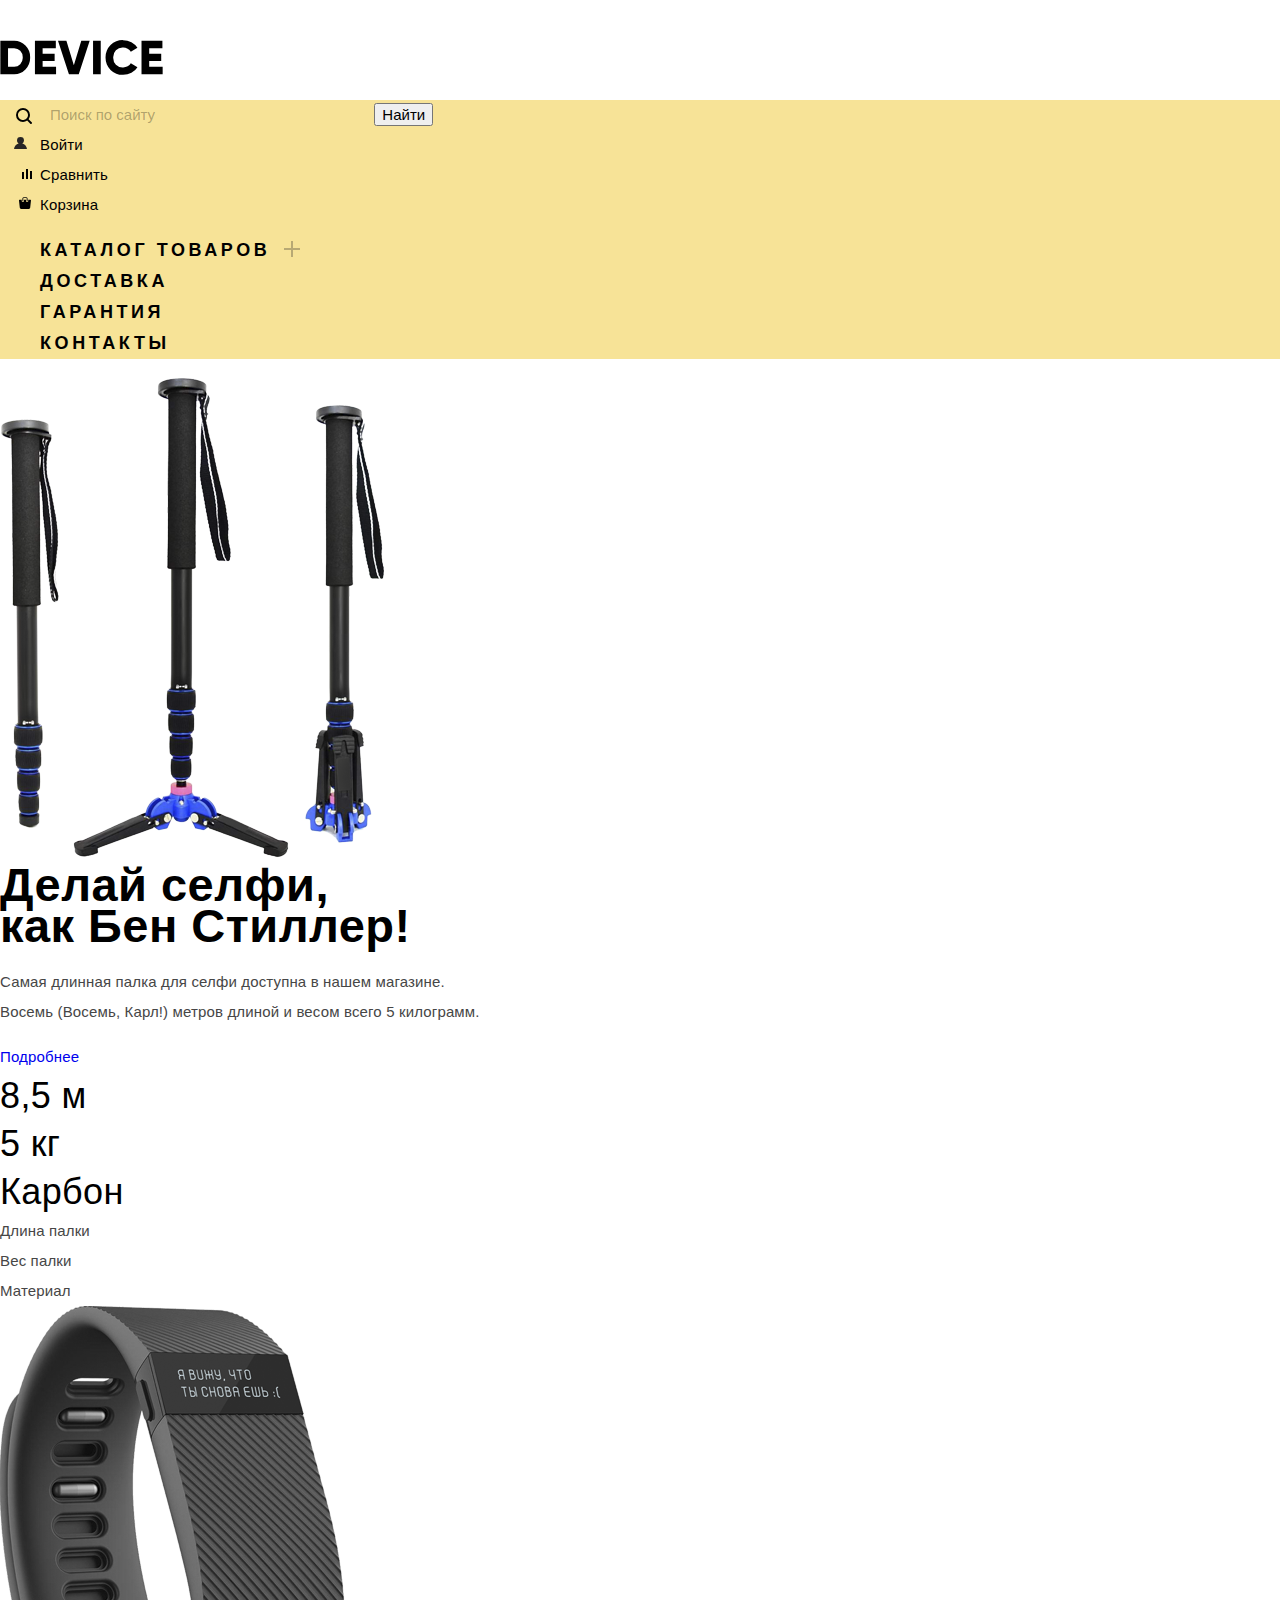
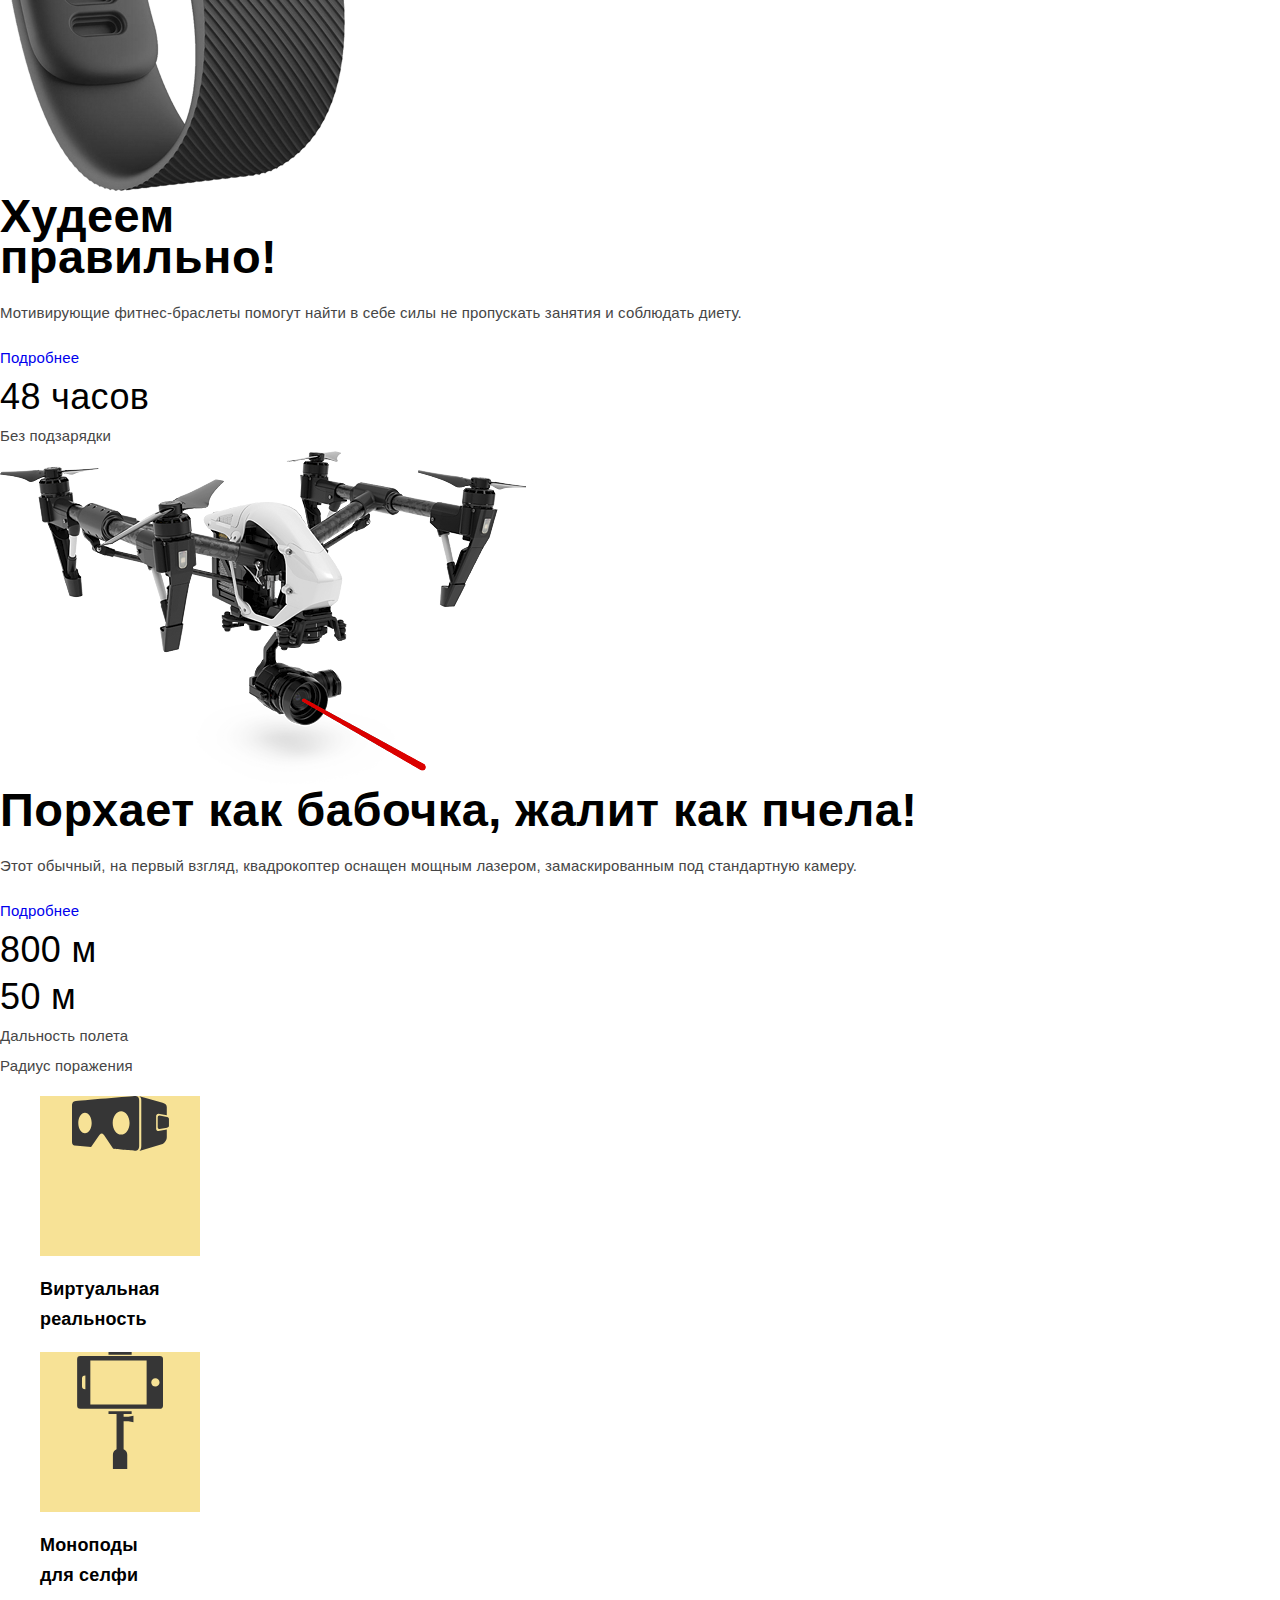
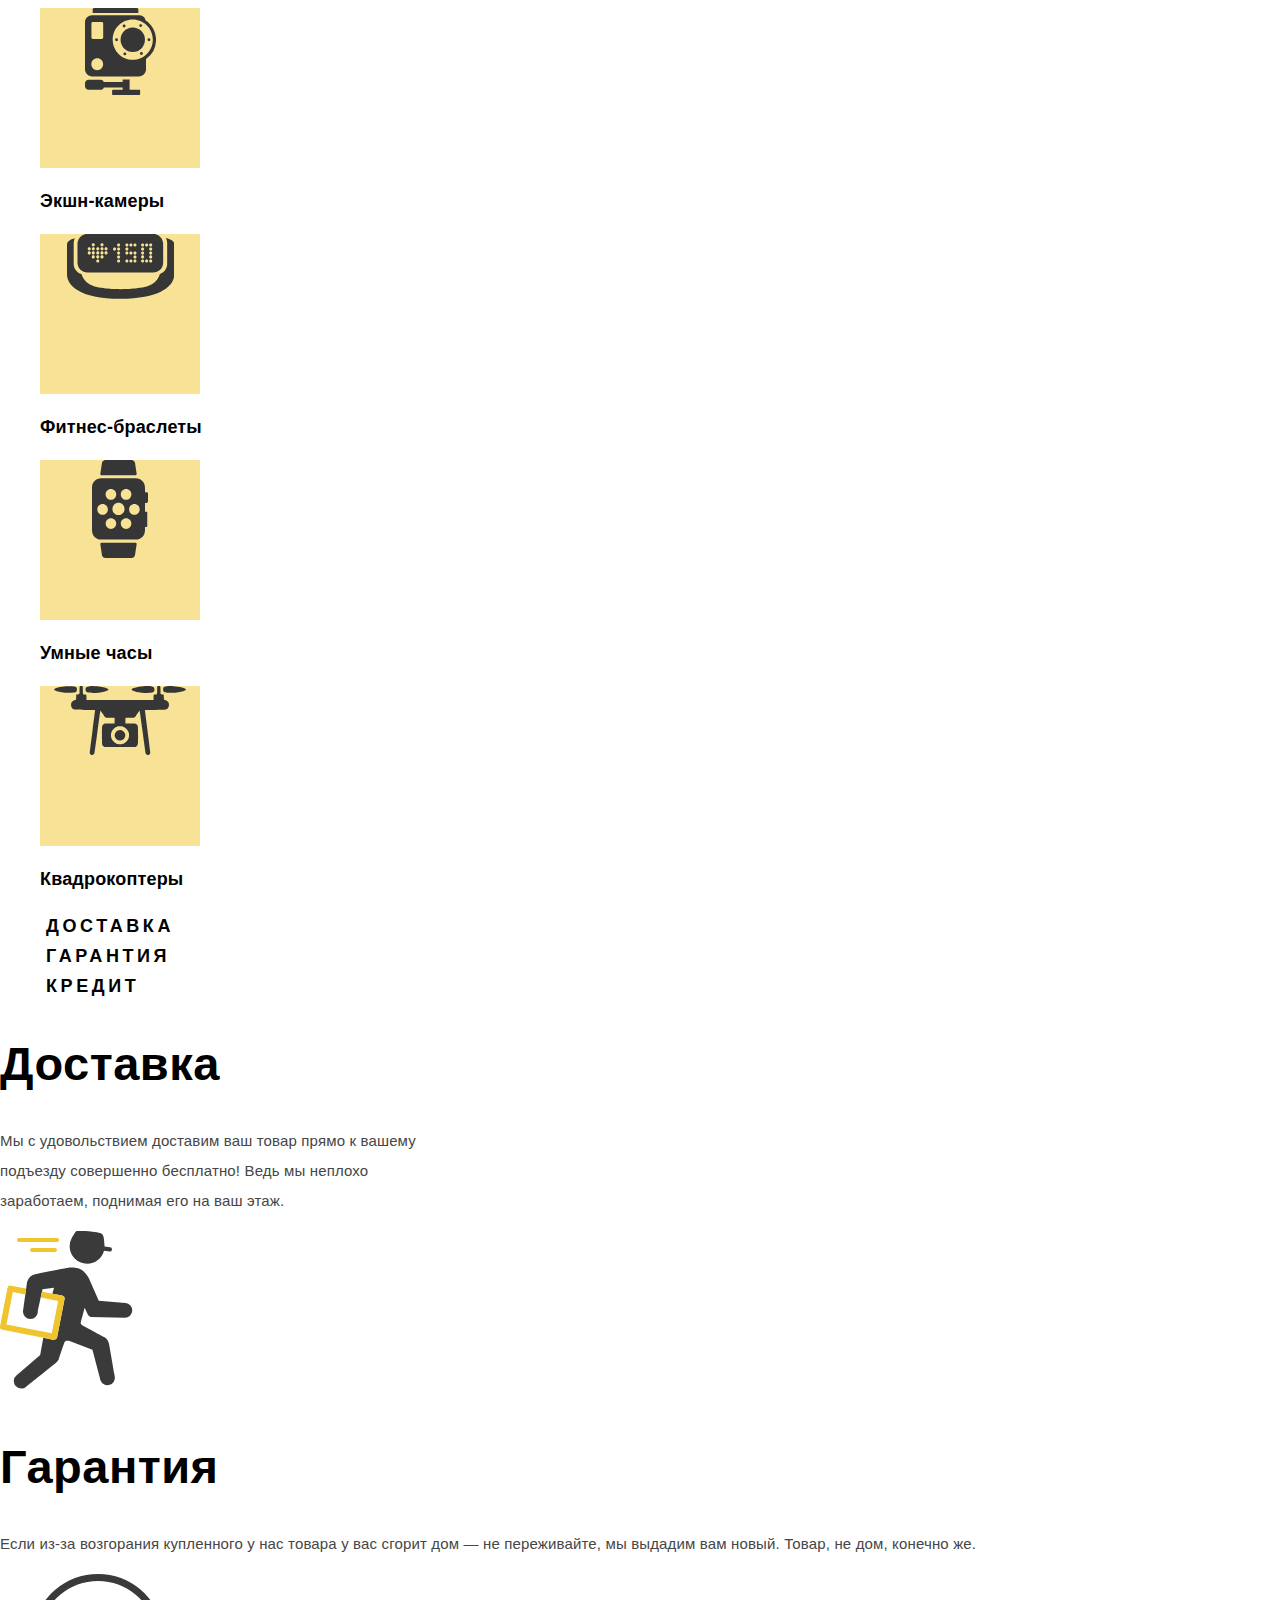
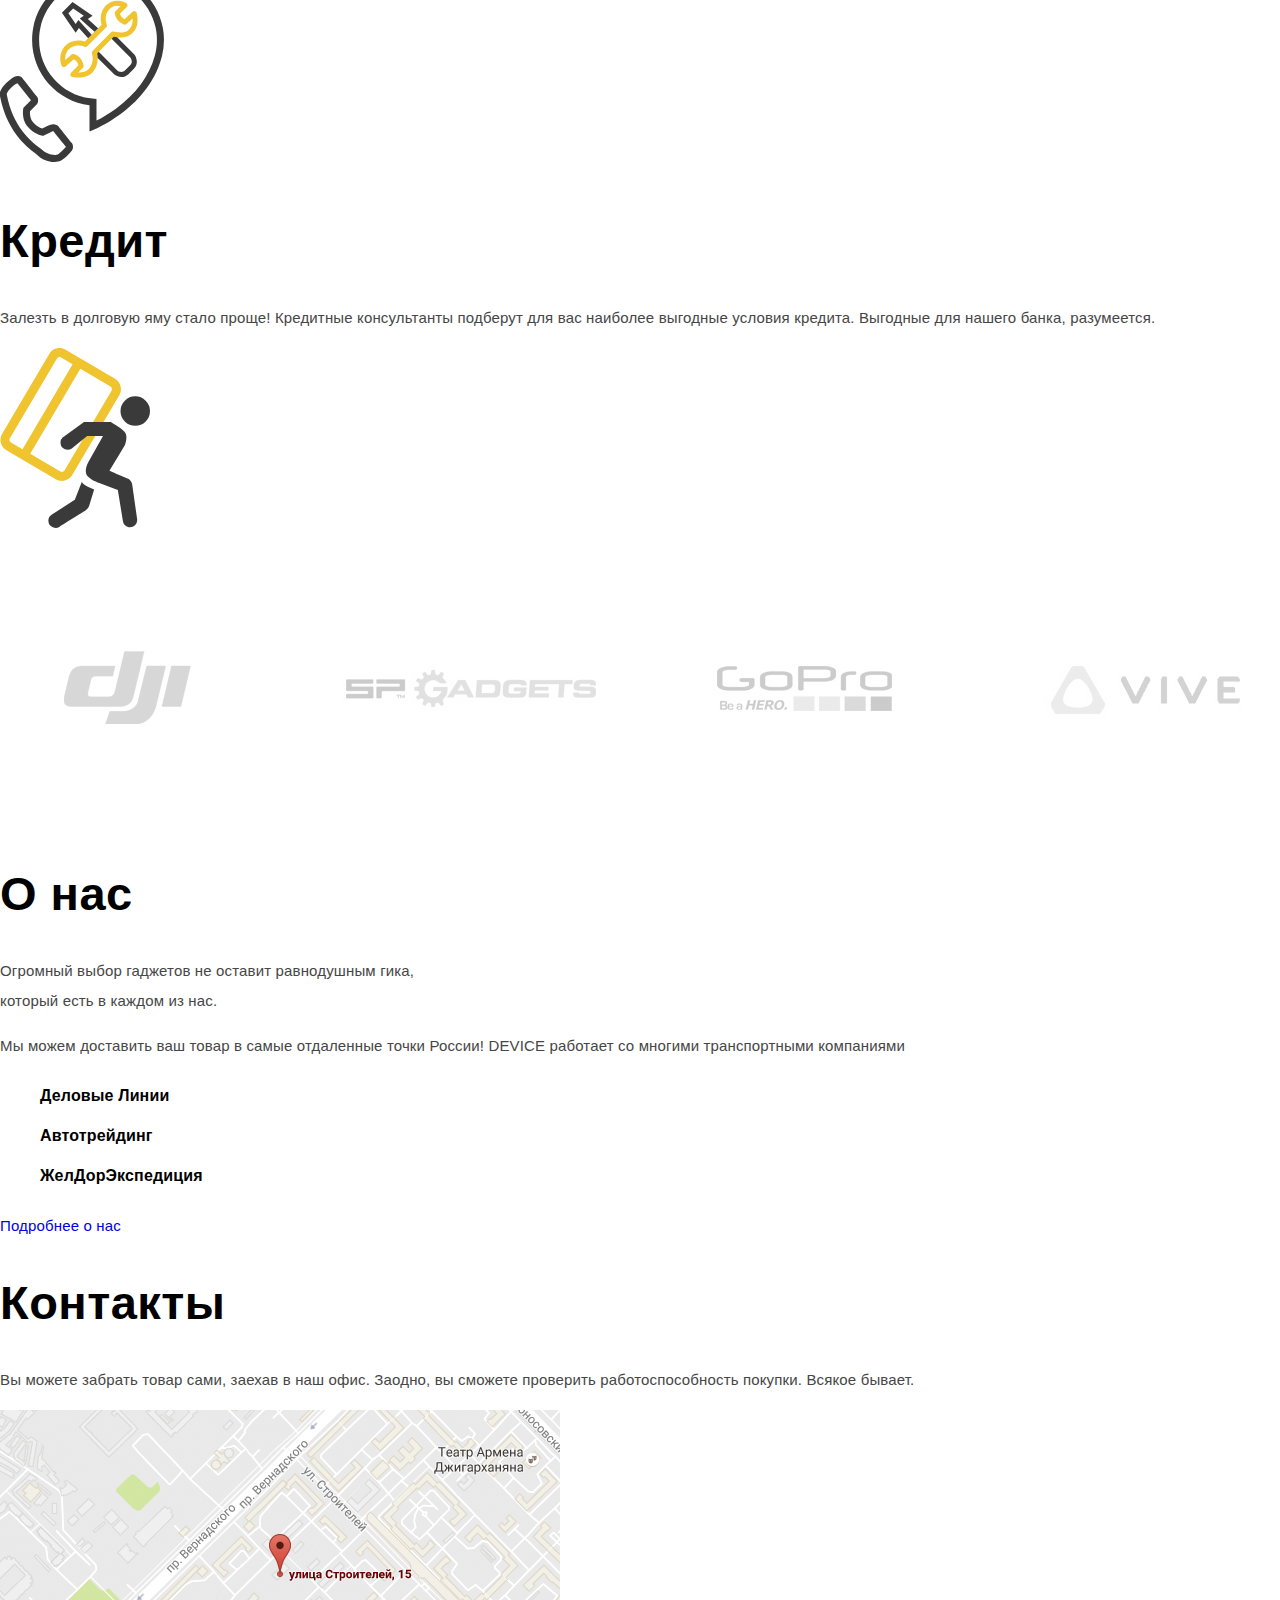
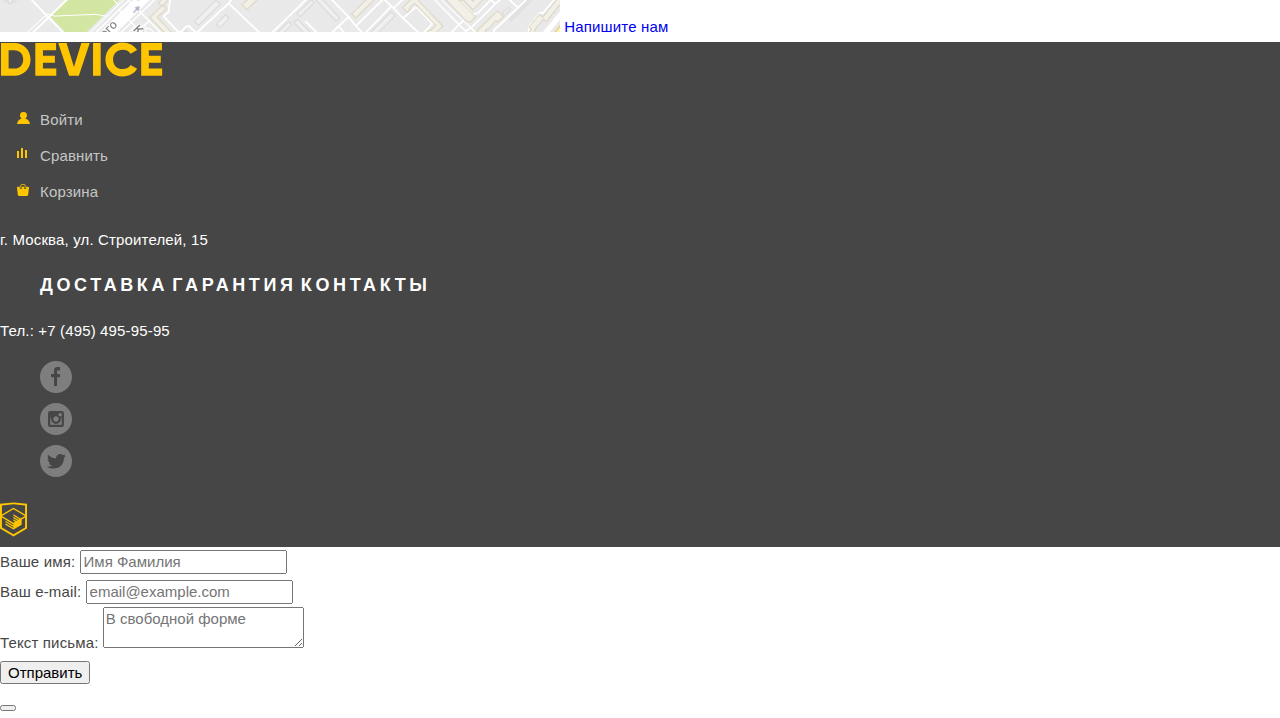
<file: index.html>
<!DOCTYPE html>
<html lang="ru">
	<head>
    <meta charset="utf-8">
    <title>HTML Academy: Девайс</title>
    <link href="css/normalize.css" rel="stylesheet">
    <link rel="stylesheet" href="css/main.css">
	</head>
	<body>
  	<header class="main-header">
  		<h1 class="visually-hidden">Интернет-магазин "DEVICE"</h1>
  		<div class="main-header__logo">
  			<a href="index.html">
	  			<img src="img/logo-device.svg" width="163px" height="35px" alt="device-logo">
	  		</a>
	  	</div>
  		<nav class="main-menu">
  			<ul class="main-menu__user-list">
  				<li class="main-menu__user-item main-menu__user-item--searh">
			  		<form class="main-menu__search">
			  			<input class="main-menu__search-input" id="search" type="search" name="search" placeholder="Поиск по сайту">
			  			<button class="main_menu__search-btn" type="submit">Найти</button>
			  			<label class="main-menu__search-label" for="search">
			  				<span class="visually-hidden">Поиск</span>
			  			</label>
			  		</form>
			  	</li>
	  			<li class="main-menu__user-item main-menu__user-item--login">
	  				<a class="main-menu__user-link main-menu__user-link--login" href="#">
	  						Войти
	  				</a>
	 				</li>
	 				<li class="main-menu__user-item main-menu__user-item--compare">
  					<a class="main-menu__user-link main-menu__user-link--compare"  href="#">
	  						Сравнить
	  				</a>
	  			</li>
	 				<li class="main-menu__user-item main-menu__user-item--cart">
	 					<a class="main-menu__user-link main-menu__user-link--cart"  href="#">
	  						Корзина
	  				</a>
	  			</li>
	  		</ul>
  			<ul class="main-menu__list">
  				<li class="main-menu__item main-menu__item--catalog">
  					<a class="main-menu__link main-menu__link--catalog" href="#">Каталог товаров</a>
  					<div class="main-menu__wrap">
  						<ul class="main-menu__wrap-list">
  							<li class="main-menu__item-column">
  								<a href="#">Виртуальная реальность</a>
                  <a href="catalog.html">Моноподы для селфи</a>
                  <a href="#">Экшн-камеры</a>
  							</li>
  							<li class="main-menu__item-column">
  								<a href="#">Фитнес-браслеты</a>
                  <a href="#">Умные часы</a>
  							</li>
  							<li class="main-menu__item-column">
  								<a href="#">Квадрокоптеры</a>
  							</li>
  						</ul>
  					</div>
  				</li>
	 				<li class="main-menu__item main-menu__item--delivery">
	 					<a class="main-menu__link main-menu__link--delivery" href="#">
	  					Доставка
	  				</a>
	  			</li>
  				<li class="main-menu__item main-menu__item--warranty">
	 					<a class="main-menu__link main-menu__link--warranty" href="#">
	 						Гарантия
	  				</a>
	  			</li>
  				<li class="main-menu__item main-menu__item--contacts">
	 					<a class="main-menu__link main-menu__link--contacts" href="#">
	 						Контакты
	  				</a>
	  			</li>
	  		</ul>
  		</nav>
  	</header>

	<main class="page-content">
		<section class="promo-product">
			<div class="promo-product__item promo-product__item--one">
				<h2 class="visually-hidden">
					Промо-слайдер
				</h2>
				<input class="promo-product__input  visually-hidden" id="promo-control-one" type="radio" name="promo-control" checked>
        <input class="promo-product__input  visually-hidden" id="promo-control-two" type="radio" name="promo-control">
        <input class="promo-product__input  visually-hidden" id="promo-control-three" type="radio" name="promo-control">

				<div class="promo-product__img promo-product__img--one">
					<img src="img/slider-1.png" width="384px" height="486px" alt="Восьмиметровая палка для селфи">
				</div>
				<div class="promo-product__desc promo-product__desc--one">
					<b>
						Делай селфи,<br> как Бен Стиллер! 
					</b>
					<p>
						Самая длинная палка для селфи доступна в нашем магазине.<br> Восемь (Восемь, Карл!) метров длиной и весом всего 5 килограмм.
					</p>
					<a class="btn" href="#">Подробнее</a>
					<div class="promo-product__advantages  promo-product__advantages--one">
            <div class="promo-product__advantages-col  promo-product__advantages-col--first">8,5 м</div>
            <div class="promo-product__advantages-col  promo-product__advantages-col--second">5 кг</div>
            <div class="promo-product__advantages-col  promo-product__advantages-col--third">Карбон</div>
            <div class="promo-product__advantages-descr  promo-product__advantages-descr--first">Длина палки</div>
            <div class="promo-product__advantages-descr  promo-product__advantages-descr--second">Вес палки</div>
            <div class="promo-product__advantages-descr  promo-product__advantages-descr--third">Материал</div>
          </div>
				</div>
			</div>
			<div class="promo-product__item promo-product__item--two">
				<div class="promo-product__img promo-product__img--two">
					<img src="img/slider-2.png" alt="Фитнес-браслет">
				</div>
				<div class="promo-product__desc promo-product_desc--two">
					<b>Худеем<br>правильно!</b>
          <p>Мотивирующие фитнес-браслеты помогут найти в себе силы не пропускать занятия и соблюдать диету.</p>
          <a class="btn" href="#">Подробнее</a>
          <div class="promo-product__advantages  promo-product__advantages--two">
            <div class="promo-product__advantages-col  promo-product__advantages-col--first">48 часов</div>
            <div class="promo-product__advantages-descr  promo-product__advantages-descr--first">Без подзарядки</div>
          </div>
				</div>
			</div>
			<div class="promo-product__item promo-product__item--three">
				<div class="promo-product__img promo-product__img--three">
					<img src="img/slider-3.png" alt="Квадрокоптер">
				</div>
				<div class="promo-product__desc promo-product__desc--three">
					<b>Порхает как бабочка, жалит как пчела!</b>
	        <p>Этот обычный, на первый взгляд, квадрокоптер оснащен мощным лазером, замаскированным под стандартную камеру.</p>
	        <a class="btn" href="#">Подробнее</a>
	        <div class="promo-product__advantages  promo-product__advantages--three">
            <div class="promo-product__advantages-col  promo-product__advantages-col--first">800 м</div>
            <div class="promo-product__advantages-col  promo-product__advantages-col--second">50 м</div>
            <div class="promo-product__advantages-descr  promo-product__advantages-descr--first">Дальность полета</div>
            <div class="promo-product__advantages-descr  promo-product__advantages-descr--second">Радиус поражения</div>
          </div>
				</div>
			</div>
		</section>
		<section class="main-goods">
			<h2 class="visually-hidden">
			Список товаров
			</h2>
			<ul class="main-goods__list">
				<li class="main-goods__item">
					<a class="main-goods__item-link" href="#">
						<div class="main-goods__item-wrap main-goods__item-wrap--vr">
							<img class="main-goods__item-img" src="img/popular-1.svg" width="97px" height="55px" alt="Первый раздел">
						</div>
						<p>Виртуальная <br> реальность<p>
					</a>
				</li>
				<li class="main-goods__item">
					<a class="main-goods__item-link" href="catalog.html">
						<div class="main-goods__item-wrap main-goods__item-wrap--selfi">
							<img src="img/popular-2.svg" width="86px" height="117px" alt="#">
						</div>
						<p class="main-goods__item--text">Моноподы <br> для селфи</p>
					</a>
				</li>
				<li class="main-goods__item">
					<a class="main-goods__item-link" href="#">
						<div class="main-goods__item-wrap main-goods__item-wrap--cam">
							<img src="img/popular-3.svg" width="71px" height="87px" alt="#">
						</div>
						<p class="main-goods__item-text">Экшн-камеры</p>
					</a>
				</li>
				<li class="main-goods__item">
					<a class="main-goods__item-link" href="#">
						<div class="main-goods__item-wrap main-goods__item-wrap--band">
							<img src="img/popular-4.svg" width="107px" height="65px" alt="#">
						</div>
						<p class="main-goods__item-text">Фитнес-браслеты</p>
					</a>
				</li>
				<li class="main-goods__item">
					<a class="main-goods__item-link" href="#">
						<div class="main-goods__item-wrap main-goods__item-wrap--smart">
							<img src="img/popular-5.svg" width="56px" height="98px" alt="#">
						</div>
						<p class="main-goods__item-text">Умные часы</p>
					</a>
				</li>
				<li class="main-goods__item">
					<a class="main-goods__item-link" href="#">
						<div class="main-goods__item-wrap main-goods__item-wrap--copter">
							<img src="img/popular-6.svg" width="132px" height="69px" alt="#">
						</div>
						<p class="main-goods__item-text">Квадрокоптеры</p>
					</a>
				</li>
			</ul>
		</section>
		<section class="services-info">
			<div class="services-info__wrap">
				<h1 class="visually-hidden">Сервис компании</h1>
				<ul class="services-info__list">
					<li class="services-info__item">
						<button class="services-info__btn services-info__btn--delivery" type="button">Доставка</button>
					</li>
					<li class="services-info__item">
						<button class="services-info__btn services-info__btn--warr" type="button">Гарантия</button>
					</li>
					<li class="services-info__item">
						<button class="services-info__btn services-info__btn--credit" type="button">Кредит</button>
					</li>
				</ul>
			</div>
			<div class="services-info__item services-info__item--delivery">
				<h3>
					Доставка
				</h3>
				<p>
					Мы с удовольствием доставим ваш товар прямо к вашему <br> подъезду совершенно бесплатно! Ведь мы неплохо<br> заработаем, поднимая его на ваш этаж.
				</p>
				<img src="img/delivery.svg" alt="#">
			</div>
			<div class="services-info__item services-info__item--warranty">
				<h3>
					Гарантия
				</h3>
				<p>
					Если из-за возгорания купленного у нас товара у вас сгорит дом — не переживайте, мы выдадим вам новый.
					Товар, не дом, конечно же.
				</p>
				<img src="img/warranty.svg" alt="#">
			</div>
			<div class="services-info__item services-info__item--credit">
				<h3>
					Кредит
				</h3>
        <p>Залезть в долговую яму стало проще! Кредитные консультанты подберут для вас наиболее выгодные условия кредита. Выгодные для нашего банка, разумеется.</p>
				<img src="img/credit.svg" alt="#">
			</div>
		</section>	
		<section class="main-firms">
			<h1 class="visually-hidden">Бренды</h1>
			<ul class="main-firms__list">
				<li class="main-firms__item">
					<a class="main-firms__link main-firms__link--dj" href="#">
						<span class="visually-hidden">
							dji
						</span>
					</a>
				</li>
				<li class="main-firms__item">
					<a class="main-firms__link main-firms__link--spg" href="#">
						<span class="visually-hidden">
							Gadgets
						</span>
					</a>
				</li>
				<li class="main-firms__item">
					<a class="main-firms__link main-firms__link--gopro" href="#">
						<span class="visually-hidden">
							GoPro
						</span>
					</a>
				</li>
				<li class="main-firms__item">
					<a class="main-firms__link main-firms__link--vive" href="#">
						<span class="visually-hidden">
							Vive
						</span>
					</a>
				</li>
			</ul>
		</section>
		<section class="main-info">
			<article class="main-info__text">
				<h3>
					О нас
				</h3>
				<div class="main-info__wrap">
					<p>
						Огромный выбор гаджетов не оставит равнодушным гика,<br> который есть в каждом из нас.
					</p>
					<p>Мы можем доставить ваш товар в самые отдаленные точки России! DEVICE работает со многими транспортными компаниями
					</p>
				</div>
				<ul class="main-info__list">
					<li class="main-info__item">
						Деловые Линии
					</li>
					<li class="main-info__item">
						Автотрейдинг
					</li>
					<li class="main-info__item">
						ЖелДорЭкспедиция
					</li>
				</ul>
				<a class="btnn" href="#">
					Подробнее о нас
				</a>
			</article>
		</section>
		<section class="main-contacts">
			<h3>
				Контакты
			</h3>
			<p>
				Вы можете забрать товар сами, заехав в наш офис. Заодно, вы сможете проверить работоспособность покупки. Всякое бывает.
			</p>
			<a class="main-contacts__link" href="#">
				<img src="img/map-jpg.png" alt="Карта">
		  </a>
			<a class="btnn" href="#">
				Напишите нам
			</a>
		</section>
	</main>
	<footer class="main-footer">
		<div class="main-footer__user-block">
	  	<a class="main-footer__logo" href="#">
	  		<img class="main-footer__img" src="img/yellow-logo-device.svg" width="163px" height="35px" alt="device-logo">
	  	</a>
	  	<ul class="main-footer__list">
	  		<li class="main-footer__item main-footer__item--login">
	 				<a class="main-footer__link main-footer__link--login" href="#">
	 					Войти
	 				</a>
	 			</li>
  			<li class="main-footer__item main-footer__item--compare">
	  			<a class="main-footer__link main-footer__link--compare" href="#">
	  				Сравнить
	 				</a>
 				</li>
	  		<li class="main-footer__item main-footer__item--cart">
	  			<a class="main-footer__link main-footer__link--cart" href="#">
	  				Корзина
	  			</a>
	 			</li>
 			</ul>
	 	</div>
	  <div class="main-footer__info">
	  	<div class="main-footer__add">
				<p>
					г. Москва, ул. Строителей, 15
				</p>
			</div>
			<ul class="main-footer__list">
				<li class="main-footer__item">
					<a class="main-footer__link-desc main-footer__link--deivery" href="#">Доставка</a>
					<a class="main-footer__link-desc main-footer__link--warr" href="#">Гарантия</a>
					<a class="main-footer__link-desc main-footer__link--contact" href="#">Контакты</a>
				</li>
			</ul>
			<div class="main-footer__phone">
				<a class="main-footer__number">
					Тел.: +7 (495) 495-95-95
				</a>
			</div>
			<div class="main-footer__links">
				<div class="main-footer__social">
					<ul class="main-footer__social-list">
						<li class="main-footer__social-item main-footer__social-item--fb">
							<a class="main-footer__social-links main-footer__social-link--fb" href="#">
								<img src="img/fb.svg" width="32px" height="32px" alt="Фейсбук">
							</a>
						</li>
						<li class="main-footer__social-item main-footer__social-item--ins">
							<a class="main-footer__social-links main-footer__social-link--inst" href="#">
								<img src="img/instagram.svg" width="32px" height="32px" alt="Инстаграм">
							</a>
						</li>
						<li class="main-footer__social-item main-footer__social-item--tw">
							<a class="main-footer__social-links main-footer__social-link--tw" href="#">
								<img src="img/twitter.svg" width="32px" height="32px" alt="Твитер">
							</a>
						</li>
					</ul>
				</div>
				<div class="main-footer__logo">
					<a class="main-footer__logo-link" href="#">
						<img src="img/logo-html.svg" width="27" height="35" alt="Логотип Html Академии">
					</a>
				</div>
			</div>
		</div>
	</footer>

	<section class="popup-write-us">
    <h2 class="visually-hidden">Форма для обратной связи</h2>
    <div class="popup-write-us__wrap">
      <form class="popup-form" method="post" action="https://echo.htmlacademy.ru">
        <div class="popup-input-wrap  popup-input-wrap--name">
          <label for="user-name">Ваше имя:</label>
          <input type="text" id="user-name" name="user-name" placeholder="Имя Фамилия">
        </div>
        <div class="popup-input-wrap  popup-input-wrap--email">
          <label for="user-email">Ваш e-mail:</label>
          <input type="email" id="user-email" name="user-email" placeholder="email@example.com">
        </div>
        <div class="popup-input-wrap  popup-input-wrap--message">
          <label for="user-message">Текст письма:</label>
          <textarea id="user-message" name="user-message" placeholder="В свободной форме"></textarea>
        </div>
        <button class="btn" type="submit">Отправить</button>
      </form>
      <button class="popup-write-us__close" type="button">
        <span class="visually-hidden">Закрыть</span>
      </button>
      </div>
    </section>
  </body>
</html>
</file>
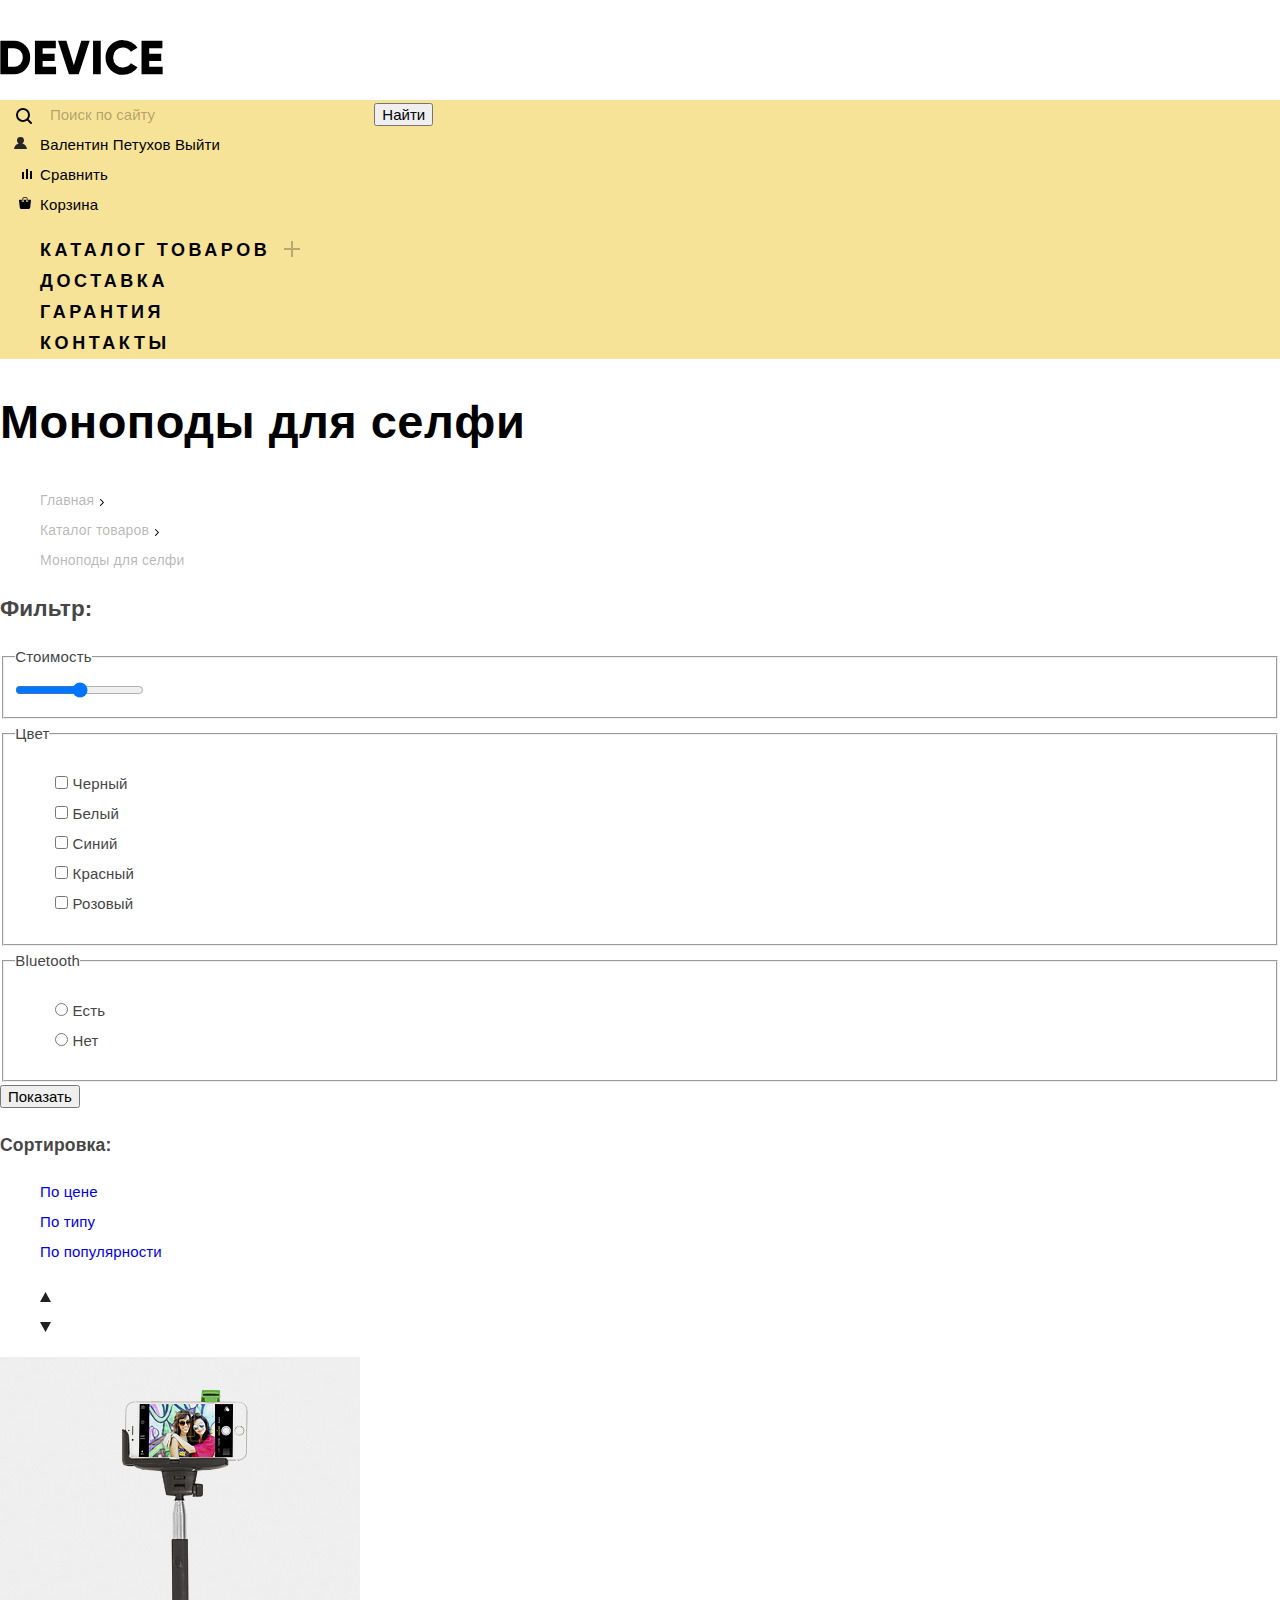
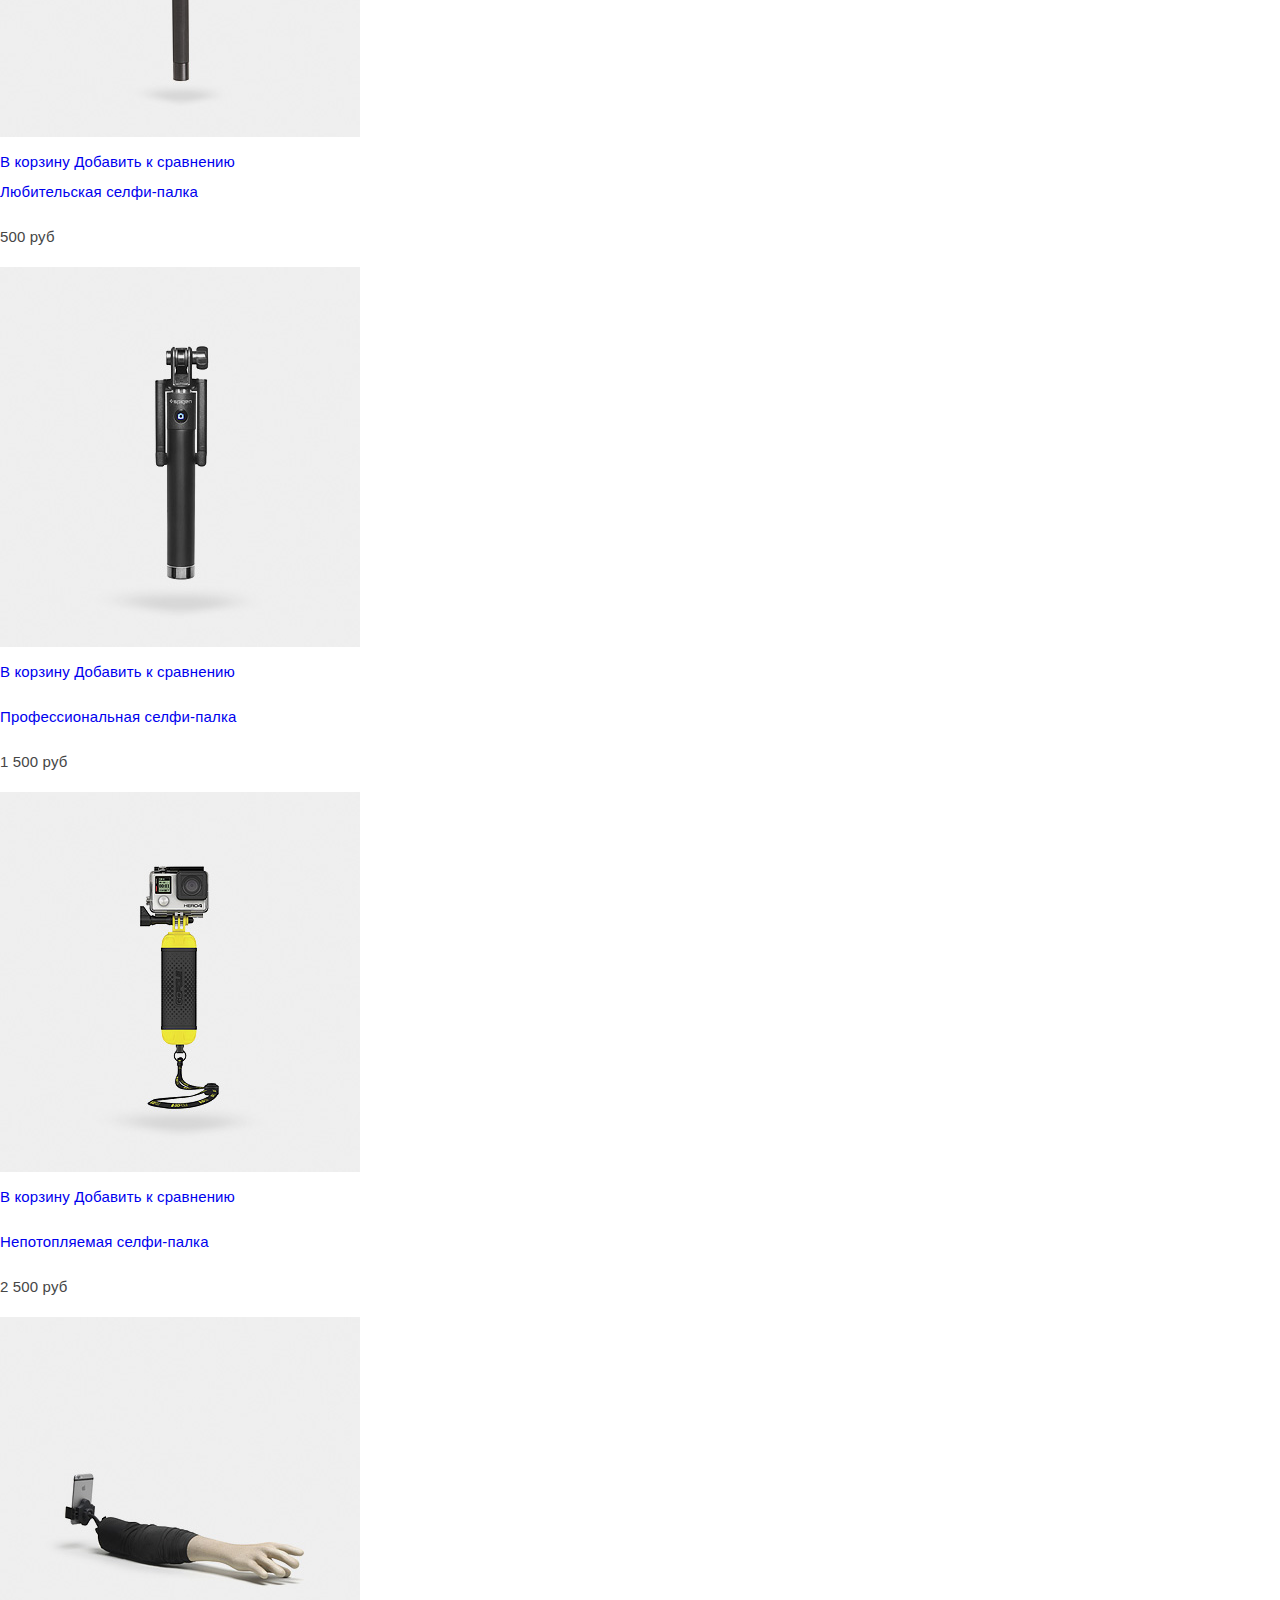
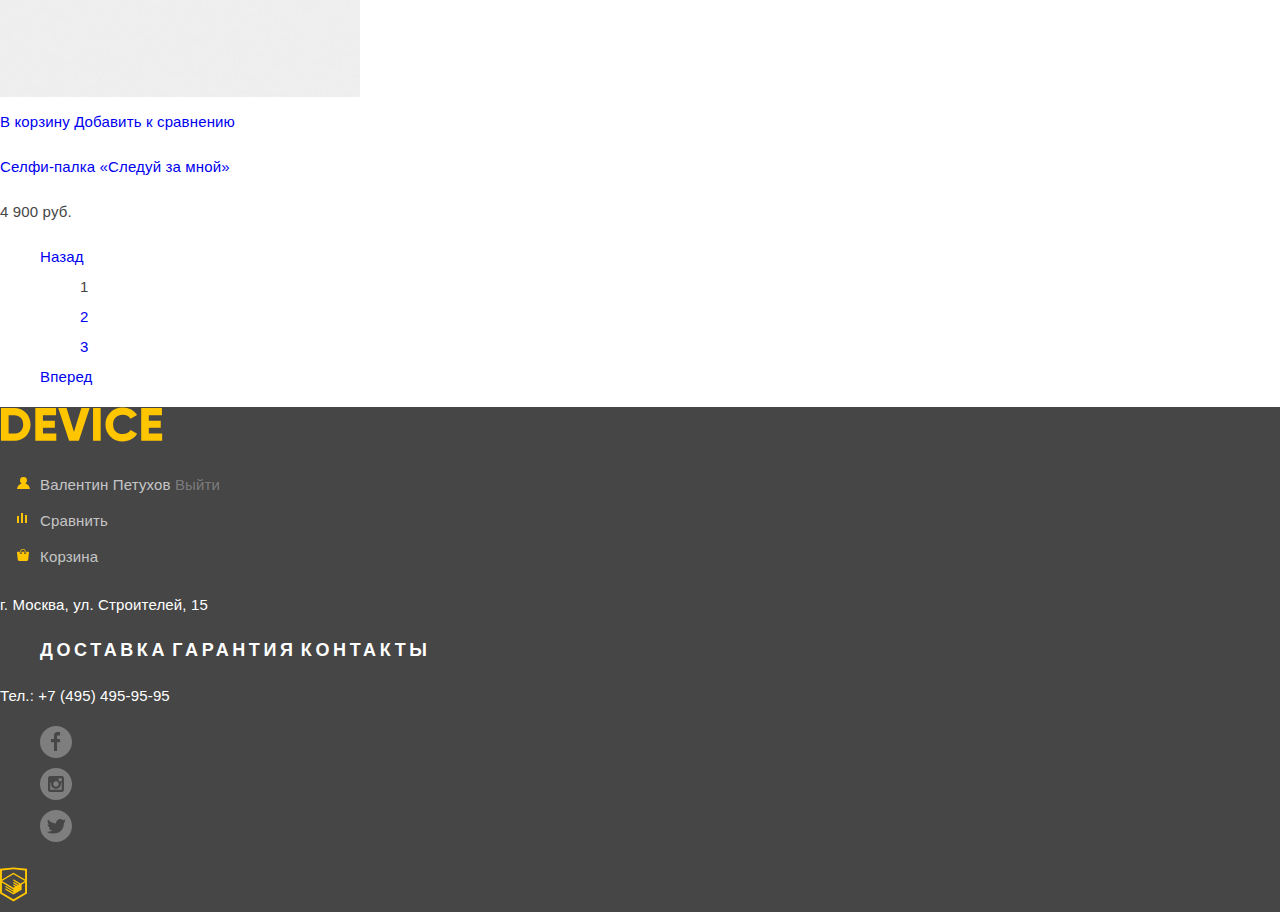
<file: catalog.html>
<!DOCTYPE html>
<html lang="ru">
	<head>
		<meta charset="UTF-8">
		<title>Моноподы для селфи</title>
		<link href="css/normalize.css" rel="stylesheet">
	  <link rel="stylesheet" href="css/main.css">
	</head>
	<body>
		<header class="main-header">
  		<h1 class="visually-hidden">Интернет-магазин "DEVICE". Каталог товаров</h1>
  		<div class="main-header__logo">
  			<a href="index.html">
	  			<img src="img/logo-device.svg" width="163px" height="35px" alt="device-logo">
	  		</a>
	  	</div>
  		<nav class="main-menu">
  			<ul class="main-menu__user-list">
  				<li class="main-menu__user-item main-menu__user-item--searh">
			  		<form class="main-menu__search">
			  			<input class="main-menu__search-input" id="search" type="search" name="search" placeholder="Поиск по сайту">
			  			<button class="main_menu__search-btn" type="submit">Найти</button>
			  			<label class="main-menu__search-label" for="search">
			  				<span class="visually-hidden">Поиск</span>
			  			</label>
			  		</form>
			  	</li>
	  			<li class="main-menu__user-item main-menu__user-item--login">
	  				<a class="main-menu__user-link main-menu__user-link--profile" href="#">
	  					Валентин Петухов
	  				</a>
	  				<a class="main-menu__user-link  main-menu__user-link--logout" href="#">Выйти</a>
	 				</li>
	 				<li class="main-menu__user-item main-menu__user-item--compare">
  					<a class="main-menu__user-link main-menu__user-link--compare"  href="#">
	  						Сравнить
	  				</a>
	  			</li>
	 				<li class="main-menu__user-item main-menu__user-item--cart">
	 					<a class="main-menu__user-link main-menu__user-link--cart"  href="#">
	  						Корзина
	  				</a>
	  			</li>
	  		</ul>
  			<ul class="main-menu__list">
  				<li class="main-menu__item main-menu__item--catalog">
  					<a class="main-menu__link main-menu__link--catalog" href="#">Каталог товаров</a>
  					<div class="main-menu__wrap">
  						<ul class="main-menu__wrap-list">
  							<li class="main-menu__item-column">
  								<a href="#">Виртуальная реальность</a>
                  <a href="catalog.html">Моноподы для селфи</a>
                  <a href="#">Экшн-камеры</a>
  							</li>
  							<li class="main-menu__item-column">
  								<a href="#">Фитнес-браслеты</a>
                  <a href="#">Умные часы</a>
  							</li>
  							<li class="main-menu__item-column">
  								<a href="#">Квадрокоптеры</a>
  							</li>
  						</ul>
  					</div>
  				</li>
	 				<li class="main-menu__item main-menu__item--delivery">
	 					<a class="main-menu__link main-menu__link--delivery" href="#">
	  					Доставка
	  				</a>
	  			</li>
  				<li class="main-menu__item main-menu__item--warranty">
	 					<a class="main-menu__link main-menu__link--warranty" href="#">
	 						Гарантия
	  				</a>
	  			</li>
  				<li class="main-menu__item main-menu__item--contacts">
	 					<a class="main-menu__link main-menu__link--contacts" href="#">
	 						Контакты
	  				</a>
	  			</li>
	  		</ul>
  		</nav>
  	</header>
  	<main class="main-content">
  		<section class="main-content__header">
  			<h2 class="main-content__title">
  				Моноподы для селфи
  			</h2>
  			<nav class="breadcrumbs">
	  			<ul class="breadcrumbs__list">
	  				<li class="breadcrumbs__item">
	  					<a class="breadcrumbs__link breadcrumbs__link--main" href="#">Главная </a>
	  				</li>
	 					<li class="breadcrumbs__item">
	  					<a class="breadcrumbs__link breadcrumbs__link--catalog" href="#">Каталог товаров </a>
	  				</li>
	  				<li class="breadcrumbs__item">
	  					<a class="breadcrumbs__link breadcrumbs__link--mono">Моноподы для селфи</a>
	  				</li>
	  			</ul>
  			</nav>
  		</section>
			<section class="sidebar">
				<div>
					<h2>
						Фильтр:
					</h2>
					<form class="filter" method="get" action="https://echo.htmlacademy.ru">
						<div class="filter__item-wrap">
							<fieldset class="filter__item filter__item--price">
								<legend>Стоимость</legend>
								<input type="range">
							</fieldset>
						</div>
						<div class="filter__item-wrap">
							<fieldset class="filter__item">
								<legend>
									Цвет
								</legend>
								<ul class="filter__list">
									<li class="filter__checkbox-item">
										<input class="filter__checkbox-input" id="fil-checkbox-one" type="checkbox" name="black">
										<label class="filter__checkbox-label filter__chc-label-one" for="fil-checkbox-one" >Черный</label>
									<li class="filter__checkbox-item">
										<input class="filter__checkbox-input" id="fil-checkbox-two" type="checkbox" name="white">
										<label class="filter__checkbox-label filter__chc-label-two" for="fil-checkbox-two">Белый</label>
									</li>
									<li class="filter__checkbox-item">
										<input class="filter__checkbox-input" id="fil-checkbox-three" type="checkbox" name="blue">
										<label class="filter__checkbox-label filter__chc-label-three" for="fil-checkbox-three">Синий</label>
									</li>
									<li class="filter__checkbox-item">
										<input class="filter__checkbox-input" id="fil-checkbox-four" type="checkbox" name="red">
										<label class="filter__checkbox-label filter__chc-label-four" for="fil-checkbox-four">Красный</label>
									</li>
									<li class="filter__checkbox-item">
										<input class="filter__checkbox-input" id="fil-checkbox-five" type="checkbox" name="pink">
										<label class="filter__checkbox-label filter__chc-label-five" for="fil-checkbox-five">Розовый</label>
									</li>
								</ul>
							</fieldset>
						</div>
					</div>
					<div class="filter__item-wrap">
						<fieldset class="filter__item">
							<legend>Bluetooth</legend>
							<ul class="filter__list-radio">
								<li class="filter__item-radio">
									<input class="filter__input-radio" id="filter__radio-one" type="radio" name="bluetooth">
									<label class="filter__radio-label" for="filter__radio-one">
										Есть
									</label>
								</li>
								<li class="filter__item-radio">
									<input class="filter__input-radio" id="filter__radio-two" type="radio" name="bluetooth">
									<label class="filter__radio-label" for="filter__radio-two">
										Нет
									</label>
								</li>
							</ul>
						</fieldset>
					</div>
					<button class="btn" type="submit">
						Показать
					</button>
				</form>
			</section>

			<section class="goods">
				<h2 class="visually-hidden">Виды Моноподов для селфи</h2>
				<div class="goods__sorting">
					<h3>
						Сортировка:
					</h3>
					<ul class="goods__sorting-list">
						<li class="goods__sorting-item goods__sorting-item--active">
							<a href="#">По цене</a>
						</li>
						<li class="goods__sorting-item">
							<a href="#">По типу</a>
						</li>
						<li class="goods__sorting-item">
							<a href="#">По популярности</a>
						</li>
					</ul>
					<ul class="goods__arrow-list">
						<li class="goods__arrow-up-item">
							<a class="goods__arrow-up-link" href="#">
								<img src="img/icon-up-dir.svg">
							</a>
						</li>
						<li class="goods__arrow-down-item">
							<a class="goods__arrow-down-link" href="#">
								<img src="img/icon-down-dir.svg">
							</a>
						</li>
					</ul>
				</div>
				<div class="goods-list">
					<div class="goods-list__item">
						<img src="img/item-1-jpg.jpg" width="360" height="380" alt="#">
						<div class="goods-list__hover">
							<a class="btn" href="#">В корзину</a>
							<a class="goods-list__comp" href="#">Добавить к сравнению</a>
						</div>
						<a class="goods-list__link" href="#">	
								Любительская селфи-палка
						</a>
						<p class="goods-list__price">
							500 руб
						</p>
					</div>
					<div class="goods-list__item">
						<img src="img/item-2-jpg.jpg" alt="#">
						<div class="goods-list__hover">
							<a class="btn" href="#">В корзину</a>
							<a class="goods-list__comp" href="#">Добавить к сравнению</a>
						</div>
						<a class="goods-list__link" href="#">
							<p class="goods-list__text">
								Профессиональная селфи-палка 
							</p>
						</a>
						<p class="goods-list__price">
							1 500 руб
						</p>
					</div>
					<div class="goods-list__item">
						<img src="img/item-3-jpg.jpg" alt="#">
						<div class="goods-list__hover">
							<a class="btn" href="#">В корзину</a>
							<a class="goods-list__comp" href="#">Добавить к сравнению</a>
						</div>
						<a class="goods-list__link" href="#">
							<p class="goods-list__text">
								Непотопляемая селфи-палка
							</p>
						</a>
						<p class="goods-list__price">
							2 500 руб
						</p>
					</div>
					<div class="goods-list__item">
						<img src="img/item-4-jpg.jpg" alt="#">
						<div class="goods-list__hover">
							<a class="btn" href="#">В корзину</a>
							<a class="goods-list__comp" href="#">Добавить к сравнению</a>
						</div>
						<a class="goods-list__link" href="#">
							<p class="goods-list__text">
								Селфи-палка «Следуй за мной»
							</p>
						</a>
						<p class="goods-list__price">
							4 900 руб.
						</p>
					</div>

				<ul class="pagination">
					<li>
						<a class="pagination__control pagination__control--back" href="#">Назад</a>
					</li>
					<li class="pagination__wrap-list">
						<ul class="pagination__list">
							<li class="pagination__item pagination__item--active">
								<a>1</a>
							</li>
							<li class="pagination__item">
								<a href="#">2</a>
							</li>
							<li class="pagination__item">
								<a href="#">3</a>
							</li>
						</ul>
					</li>
					<li>
						<a class="pagination__control pagination__control--next" href="#">Вперед</a>
					</li>
				</ul>
			</section>
  	</main>
	<footer class="main-footer">
		<div class="main-footer__user-block">
	  	<a class="main-footer__logo" href="#">
	  		<img class="main-footer__img" src="img/yellow-logo-device.svg" width="163px" height="35px" alt="device-logo">
	  	</a>
	  	<ul class="main-footer__list">
	  		<li class="main-footer__item main-footer__item--login">
	 				<a class="main-footer__link main-footer__link--profile" href="#">
	 					Валентин Петухов
	 				</a>
	 				<a class="main-footer__link main-footer__link--logout" href="#">Выйти</a>
	 			</li>
  			<li class="main-footer__item main-footer__item--compare">
	  			<a class="main-footer__link main-footer__link--compare" href="#">
	  				Сравнить
	 				</a>
 				</li>
	  		<li class="main-footer__item main-footer__item--cart">
	  			<a class="main-footer__link main-footer__link--cart" href="#">
	  				Корзина
	  			</a>
	 			</li>
 			</ul>
	 	</div>
	  <div class="main-footer__info">
	  	<div class="main-footer__add">
				<p>
					г. Москва, ул. Строителей, 15
				</p>
			</div>
			<ul class="main-footer__list">
				<li class="main-footer__item">
					<a class="main-footer__link-desc main-footer__link--deivery" href="#">Доставка</a>
					<a class="main-footer__link-desc main-footer__link--warr" href="#">Гарантия</a>
					<a class="main-footer__link-desc main-footer__link--contact" href="#">Контакты</a>
				</li>
			</ul>
			<div class="main-footer__phone">
				<a class="main-footer__number">
					Тел.: +7 (495) 495-95-95
				</a>
			</div>
			<div class="main-footer__links">
				<div class="main-footer__social">
					<ul class="main-footer__social-list">
						<li class="main-footer__social-item main-footer__social-item--fb">
							<a class="main-footer__social-links main-footer__social-link--fb" href="#">
								<img src="img/fb.svg" width="32px" height="32px" alt="Фейсбук">
							</a>
						</li>
						<li class="main-footer__social-item main-footer__social-item--ins">
							<a class="main-footer__social-links main-footer__social-link--inst" href="#">
								<img src="img/instagram.svg" width="32px" height="32px" alt="Инстаграм">
							</a>
						</li>
						<li class="main-footer__social-item main-footer__social-item--tw">
							<a class="main-footer__social-links main-footer__social-link--tw" href="#">
								<img src="img/twitter.svg" width="32px" height="32px" alt="Твитер">
							</a>
						</li>
					</ul>
				</div>
				<div class="main-footer__logo">
					<a class="main-footer__logo-link" href="#">
						<img src="img/logo-html.svg" width="27" height="35" alt="Логотип Html Академии">
					</a>
				</div>
			</div>
		</div>
	</footer>  	
</body>
</html>
</file>
<file: css/main.css>
html {
  box-sizing: border-box;
  overflow-x: hidden;
}

body {
  min-width: 1200px;
  margin: 0;
  padding: 0;
  padding-top: 40px;

  font-weight: 300;
  font-size: 15px;
  line-height: 30px;
  font-family: "Open Sans", "Arial", sans-serif;
  color: #464646;
  letter-spacing: 0.01em;

  background-color: #ffffff;
}

.visually-hidden {
  position: absolute;

  width: 1px;
  height: 1px;
  margin: -1px;
  padding: 0;
  overflow: hidden;

  border: 0;

  clip: rect(0 0 0 0);
}

li{
  list-style: none;
}

a{
  text-decoration: none;
}

.main-menu{
  background-color: #f7e397;
}

.main-header__logo a:hover,
.main-header__logo a:focus {
  opacity: 0.6;
  transition: all 0.2s linear;
}

.main-header__logo a:active{
  opacity: 0.3;
}

.main-menu__search{
  position: relative;
}

.main-menu__search-label {
  position: absolute;
  top: 8px;
  left: -24px;

  width: 20px;
  height: 20px;

  background-image: url("../img/search.svg");
  background-repeat: no-repeat;
  cursor: pointer;
}

.main-menu__search-input {
  position: relative;

  width: 320px;
  height: 30px;
  margin-left: 10px;
  padding: 0;

  font-weight: 300;
  font-size: 15px;
  line-height: 30px;
  font-family: "Open Sans", "Arial", sans-serif;
  color: #000000;

  background-color: transparent;
  border: none;
  outline: none;
  cursor: pointer;
}

.main-menu__search-input::placeholder {
  color: rgba(0, 0, 0, 0.3);
}

.main-menu__search-input:hover::placeholder {
  color: rgba(0, 0, 0, 0.6);
}

.main-menu__search-input:focus::placeholder {
  font-size: 0;
}


.main-menu__user-link{
  color: #000000;
}

.main-menu__item>a{
  font-family: Gilroy, "Arial", sans-serif;
  font-size: 18px;
  font-weight: 800;
  letter-spacing: 3.6px;
  color: #000000;
  text-transform: uppercase;
}

.main-menu__user-link{
  position: relative; 
}

.main-menu__user-link--login::before{
  content: "";

  position: absolute;
  display: block;
  width: 13px;
  height: 12px;

  bottom: 4px;
  left: -26px;
  background-image: url("../img/user.svg");
  background-repeat: no-repeat;
  background-position:;
}

.main-menu__user-link--profile::before{
  content: "";

  position: absolute;
  display: block;
  width: 13px;
  height: 12px; 

  bottom: 4px;
  left: -26px;
  background-image: url("../img/user.svg");
  background-repeat: no-repeat;
  background-position:;
}

.main-menu__user-link--compare::before{
  content: "";

  position: absolute;
  display: block;
  width: 13px;
  height: 12px;

  bottom: 2px;
  left: -18px;
  background-image: url("../img/compare.svg");
  background-repeat: no-repeat;
  background-position:;
}

.main-menu__user-link--cart::before{
  content: "";

  position: absolute;
  display: block;
  width: 13px;
  height: 12px;

  bottom: 4px;
  left: -21px;
  background-image: url("../img/cart.svg");
  background-repeat: no-repeat;
  background-position:;
}

.main-menu__user-link:hover{
  opacity: 0.6;
}

.main-menu__user-link:active{
  opacity: 0.3;
}

.main-menu__link:hover{
  opacity: 0.6;
}

.main-menu__link:active{
  opacity: 0.3;
}

.main-menu__link--catalog{
  position: relative;
}

.main-menu__link--catalog::before{
  content: "";
  position: absolute;
  right: -30px;
  bottom: 10px;

  width: 16px;
  height: 2px;

  background-color: #b8a974;
}

.main-menu__link--catalog::after{
  content: "";
  position: absolute;
  right: -23px;
  bottom: 3px;

  width: 2px;
  height: 16px;

  background-color: #b8a974;
}

.main-menu__item--catalog{
  position: relative;
}

.main-menu__item--catalog:hover .main-menu__wrap{
  display: block;
}

.main-menu__wrap{
  position: absolute;
  top: 22px;
  left: -60px;
  z-index: ;

  display: none;
  width: 1160px;
  padding-top: 26px;
  padding-bottom: 34px;
  padding-left: 60px;

  background-color: #f7e296;
}

.main-menu__item-column a{
  color: #000000;
}

.main-menu__item-column a:hover{
  opacity: 0.6;
}

.main-menu__item-column a:active{
  opacity: 0.3;
}

.promo-product__desc b{
  font-family: Gilroy, "Arial", sans-serif;
  font-size: 47px;
  font-weight: 800;
  letter-spacing: 0.47px;
  color: #000000;
}

.promo-product__advantages-col{
  font-family: Gilroy, "Arial", sans-serif;
  font-size: 36px;
  font-weight: 300;
  line-height: 1.33;
  letter-spacing: 0.36px;
  color: #000000;
}

.main-goods__item p{
  font-family: Gilroy, "Arial", sans-serif;
  font-size: 18px;
  font-weight: 800;;
  letter-spacing: 0.18px;
  color: #000000;
}

.main-goods__item-wrap {
  width: 160px;
  height: 160px;

  background-color: rgba(240, 197, 46, 0.5);
}

.main-goods__item-wrap{
  text-align: center;
}

.main-goods__item-wrap img{
  
}

.services-info__btn{
  font-family: Gilroy, "Arial", sans-serif;
  font-size: 18px;
  font-weight: 800;
  letter-spacing: 3.6px;
  color: #000000;

  border: none;
  background: inherit;
  text-transform: uppercase;
}

.services-info__item h3 {
  font-family: Gilroy, "Arial", sans-serif;
  font-size: 47px;
  font-weight: 800;
  letter-spacing: 0.47px;
  color: #000000;
}

.main-firms {
  padding-top: 16px;
  padding-bottom: 16px;
}

.main-firms__list {
  display: flex;
  flex-wrap: wrap;
  justify-content: space-between;
  margin: 0;
  padding: 0;

  list-style-type: none;
}

.main-firms__item {
  display: flex;
  flex-direction: column;
  justify-content: center;
  width: 260px;
  height: 254px;
}

.main-firms__link {
  width: 260px;
  height: 100px;

  opacity: 0.2;
}

.main-firms__link:hover,
.main-firms__link:focus {
  opacity: 1;

  transition: all 0.3s linear;
}

.main-firms__link--dj {
  background-image: url("../img/main-brands-dji-gray.png");
}

.main-firms__link--dj:hover,
.main-firms__link--dj:focus {
  background-image: url("../img/main-brands-dji.png");
}

.main-firms__link--spg {
  background-image: url("../img/main-brands-spg-gray.png");
}

.main-firms__link--spg:hover,
.main-firms__link--spg:focus {
  background-image: url("../img/main-brands-spg.png");
}

.main-firms__link--gopro {
  background-image: url("../img/main-brands-gopro-gray.png");
}

.main-firms__link--gopro:hover,
.main-firms__link--gopro:focus {
  background-image: url("../img/main-brands-gopro.png");
}

.main-firms__link--vive {
  background-image: url("../img/main-brands-vive-gray.png");
}

.main-firms__link--vive:hover,
.main-firms__link--vive:focus {
  background-image: url("../img/main-brands-vive.png");
}

.main-info__text h3,
.main-contacts h3{
  font-family: Gilroy, "Arial", sans-serif;
  font-size: 47px;
  font-weight: 800;
  letter-spacing: 0.47px;
  color: #000000;
}

.main-info__item{
  font-family: Gilroy, "Arial", sans-serif;
  font-size: 16px;
  font-weight: 800;
  line-height: 2.5;
  color: #000000;
}

.main-footer{
  background-color:#464646;
}

.main-footer__user-block a:hover,
.main-footer__user-block a:active{
  opacity: 0.6;
  transition: all 0.3s linear;
}

.main-footer__user-block a:active{
  opacity: 0.3;
}

.main-footer__link{
  font-size: 15px;
  font-weight: 300;
  line-height: 2.4;
  letter-spacing: 0.15px;
  color: rgba(255, 255, 255, 0.7);
  position: relative;
  width: 32px;
  height: 32px;

}

.main-footer__link::before{
  content: "";
  position: absolute;

  bottom: 4px;
  left: -23px;

  width: 13px;
  height: 12px;

  background-repeat: no-repeat;
}

.main-footer__link--login::before{
  background-image: url("../img/yellow-user.svg");
}

.main-footer__link--compare::before{
  background-image: url("../img/yellow-compare.svg");
}

.main-footer__link--cart::before{
  background-image: url("../img/yellow-cart.svg");
}

.main-footer__link--profile::before{
  background-image: url("../img/yellow-user.svg");
}

.main-footer__link--logout{
  color: rgba(255, 255, 255, 0.3);
}

.main-footer__link:hover {
  color: rgba(255, 255, 255, 1);
}

.main-footer__link:hover::before {
  opacity: 0.6;
}

.main-footer__link:active {
  color: rgba(255, 255, 255, 0.3);
}

.main-footer__link:active::before {
  opacity: 0.3;
}

.main-footer__add{
  color: #ffffff;
}

.main-footer__link-desc{
  font-family: Gilroy, "Arial", sans-serif;
  font-size: 18px;
  font-weight: 800;
  letter-spacing: 3.6px;
  color: #ffffff;

  text-transform: uppercase;
}

.main-footer__link-desc:hover,
.main-footer__link-desc:focus{
  opacity: 0.6;
}

.main-footer__link-desc:active{
  opacity: 0.3;
}

.main-footer__number{
  color: #ffffff;
}

.main-footer__social-links{
  opacity: 0.3;
}

.main-footer__social-links{
  opacity: 0.3;
}

.main-footer__social-links:hover,
.main-footer__social-links:focus{
  opacity: 0.6;
  transition: all 0.3s linear;
}

.main-footer__social-links:active{
  opacity: 0.1;
}

.main-footer__logo-link:hover,
.main-footer__logo-link:focus{
  opacity: 0.6;
  transition: all 0.3s linear;
}

.main-footer__logo-link:active{
  opacity: 0.3;
}

.main-content__title{
  font-family: Gilroy, Arial, sans-serif;
  font-size: 47px;
  font-weight: 800;
  font-stretch: normal;
  font-style: normal;
  line-height: 1.02;
  letter-spacing: 0.47px;
  text-align: left;
  color: #000000;
}

.breadcrumbs__link{
  position: relative;

  font-size: 14px;
  font-weight: 300;
  letter-spacing: 0.14px;
  color: rgba(0, 0, 0, 0.3);
}

.breadcrumbs__link:hover,
.breadcrumbs__link:focus{
  color: rgba(0, 0, 0, 0.6);
}

.breadcrumbs__link:active{
  color: rgba(0, 0, 0, 0.1);
}

.breadcrumbs__link--mono:hover,
.breadcrumbs__link--mono:active,
.breadcrumbs__link--mono:focus
{
  color: rgba(0, 0, 0, 0.3);
}

.breadcrumbs__link::before{
  content: "";
  position: absolute;
  
  width: 4px;
  height: 7px;
  background-image: url(../img/nav-arrow.svg);
}

.breadcrumbs__item:last-child a::before{
  background: none;
}

.breadcrumbs__link--main::before{
  left: 60px;
  top: 7px;
}

.breadcrumbs__link--catalog::before{
  left: 115px;
  top: 7px;
}
</file>
